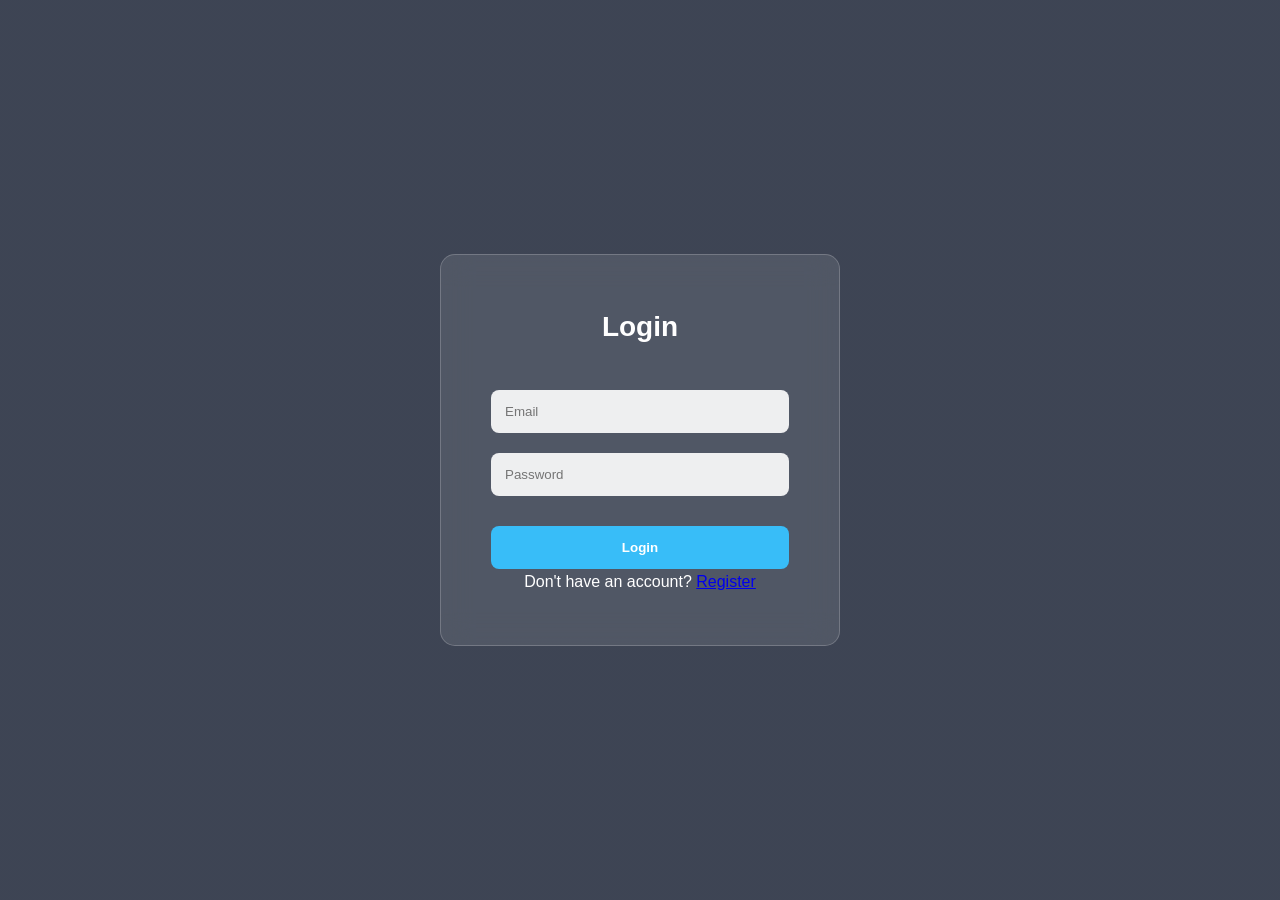
<file: RBAMS/booking.html>
<!DOCTYPE html>
<html lang="en">
<head>
    <meta charset="UTF-8">
    <title>Book Room | StayEase</title>
    <link rel="stylesheet" href="css/style.css">
    <link href="https://fonts.googleapis.com/css2?family=Poppins:wght@300;400;600&display=swap" rel="stylesheet">
</head>
<body>

<nav class="navbar">
    <h2 class="logo">StayEase</h2>
    <ul class="nav-links"></ul>
</nav>

<section class="booking">
    <div class="booking-box">
        <h2>Confirm Your Stay</h2>
        <form id="bookingForm">
            <label>Selected Room</label>
            <input type="text" id="displayRoomName" readonly>

            <label>Check-in Date</label>
            <input type="date" required>

            <label>Check-out Date</label>
            <input type="date" required>

            <label>Guests</label>
            <input type="number" min="1" max="5" value="1" required>

            <button type="submit">Confirm Booking</button>
        </form>
    </div>
</section>

<script src="js/script.js"></script>
</body>
</html>
</file>
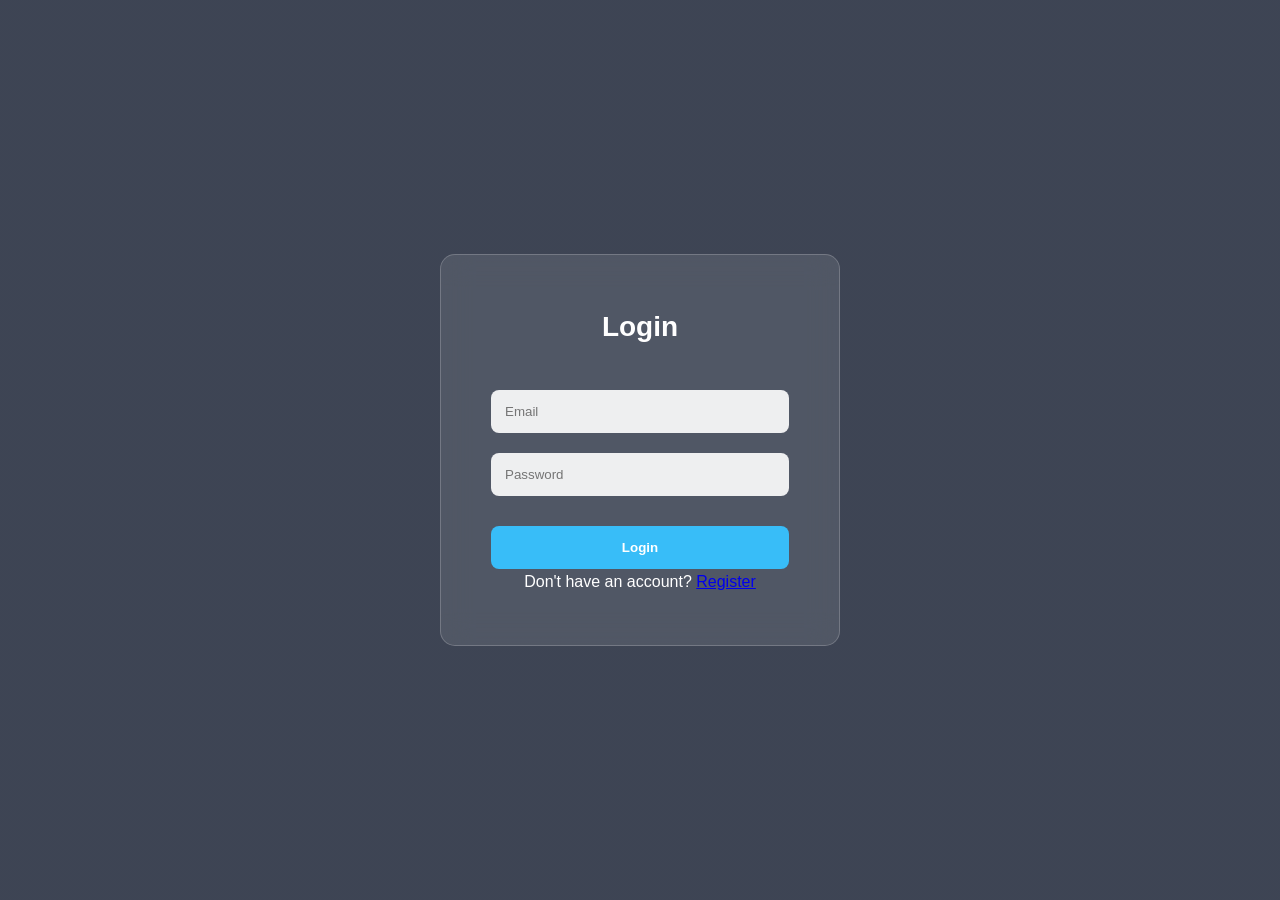
<file: RBAMS/login.html>
<!DOCTYPE html>
<html lang="en">
<head>
    <meta charset="UTF-8">
    <title>Login</title>
    <link rel="stylesheet" href="./css/style.css">
</head>
<body>

<div class="auth-container">
    <div class="form-box">
        <h2>Login</h2>

        <form>
            <input type="email" placeholder="Email" required>
            <input type="password" placeholder="Password" required>

            <button type="submit">Login</button>

            <p>Don't have an account? <a href="register.html">Register</a></p>
        </form>
    </div>
</div>
<script src="js/script.js"></script>
</body>
</html>
</file>
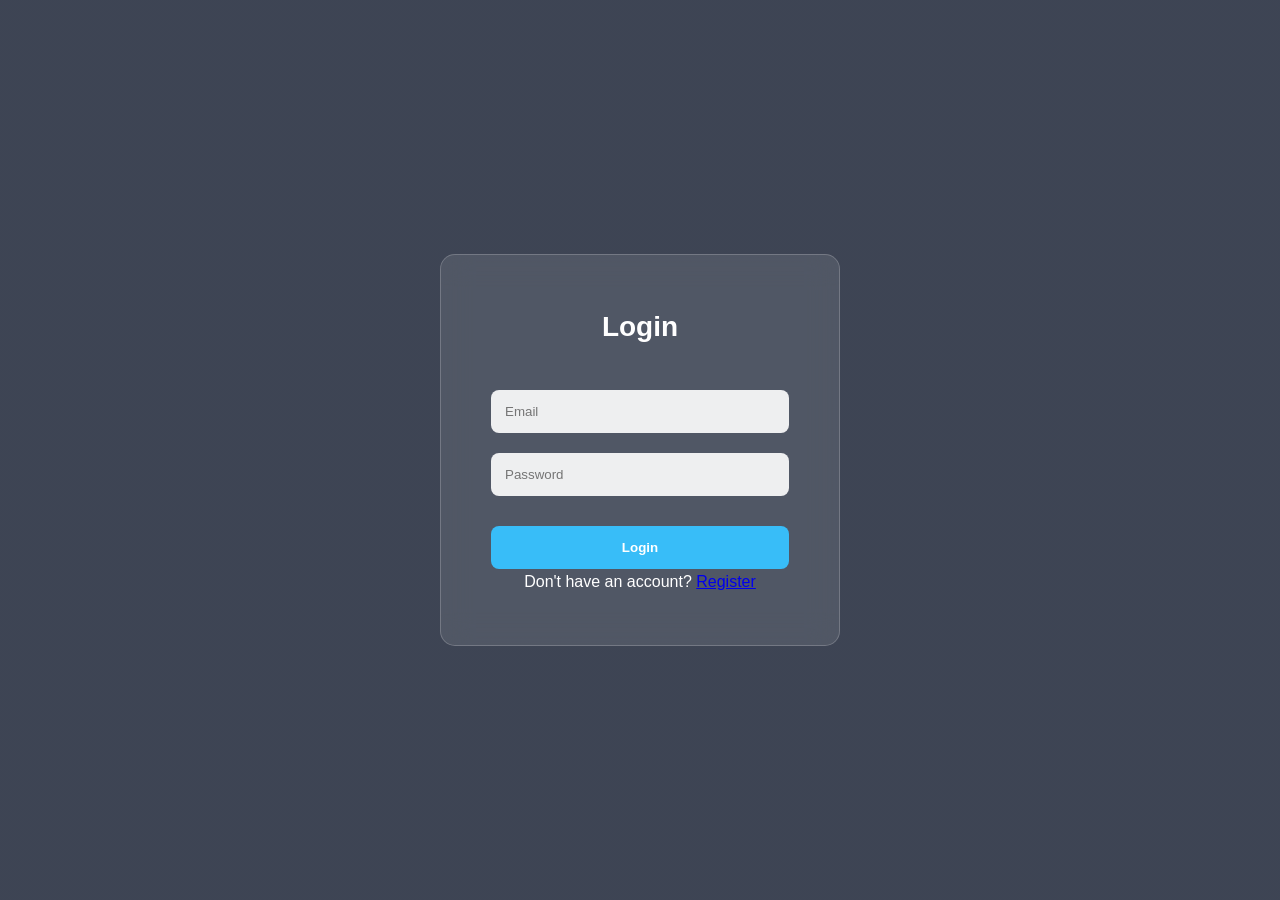
<file: RBAMS/my-booking.html>
<!DOCTYPE html>
<html lang="en">
<head>
    <meta charset="UTF-8">
    <title>My Bookings | StayEase</title>
    <link rel="stylesheet" href="./css/style.css">
    <link href="https://fonts.googleapis.com/css2?family=Poppins:wght@300;400;600&display=swap" rel="stylesheet">
</head>
<body style="background-color: #f1f5f9;">

<nav class="navbar">
    <h2 class="logo">StayEase</h2>
    <ul class="nav-links"></ul>
</nav>

<section class="my-bookings-container">
    <h1>My Bookings</h1>
    <div id="bookingHistoryList">
        </div>
</section>

<script src="./js/script.js"></script>
</body>
</html>
</file>
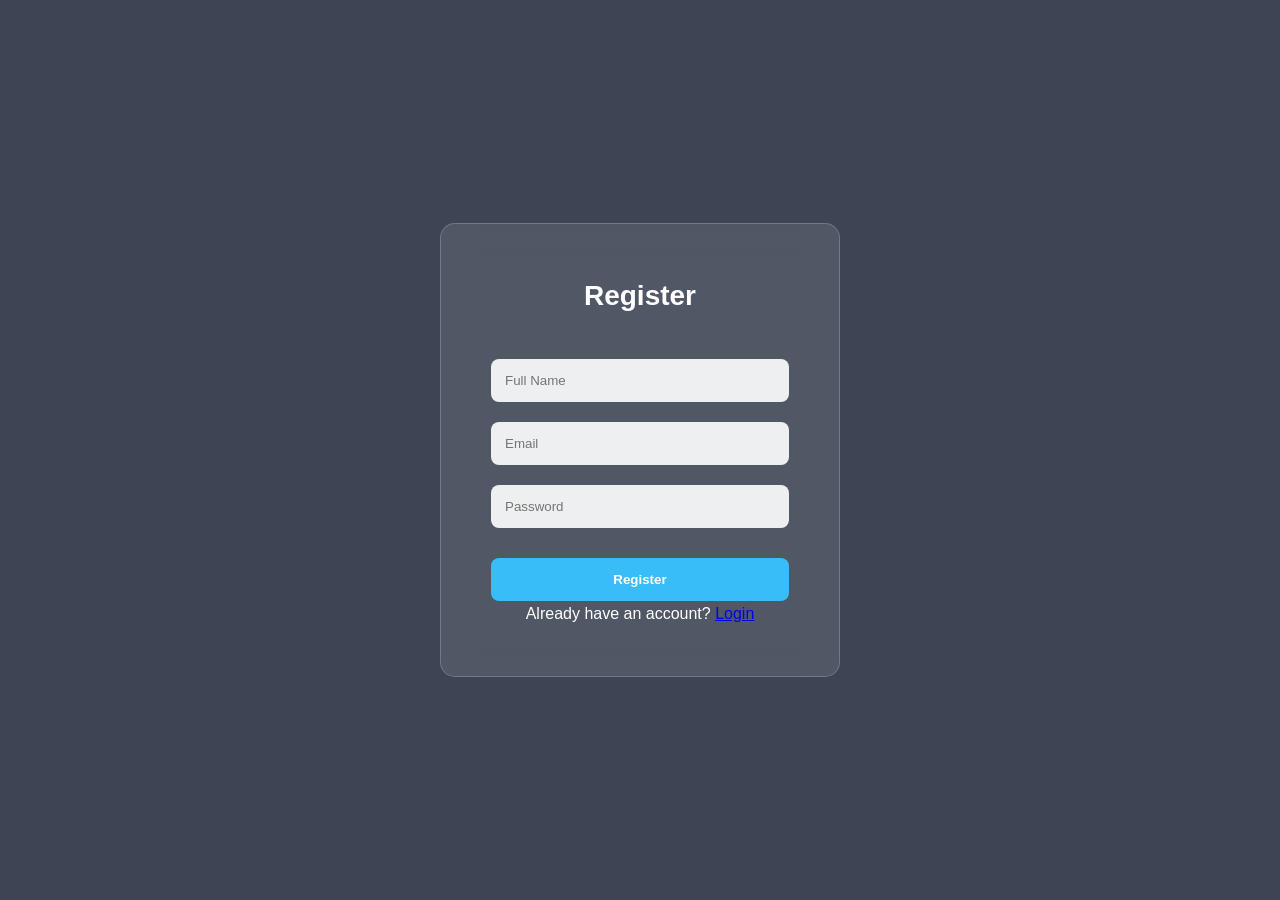
<file: RBAMS/register.html>
<!DOCTYPE html>
<html lang="en">
<head>
    <meta charset="UTF-8">
    <title>Register</title>
    <link rel="stylesheet" href="./css/style.css">
</head>
<body>

<div class="auth-container">
    <div class="form-box">
        <h2>Register</h2>

        <form>
            <input type="text" placeholder="Full Name" required>
            <input type="email" placeholder="Email" required>
            <input type="password" placeholder="Password" required>

            <button type="submit">Register</button>

            <p>Already have an account? <a href="login.html">Login</a></p>
        </form>
    </div>
</div>
<script src="js/script.js"></script>
</body>
</html>
</file>
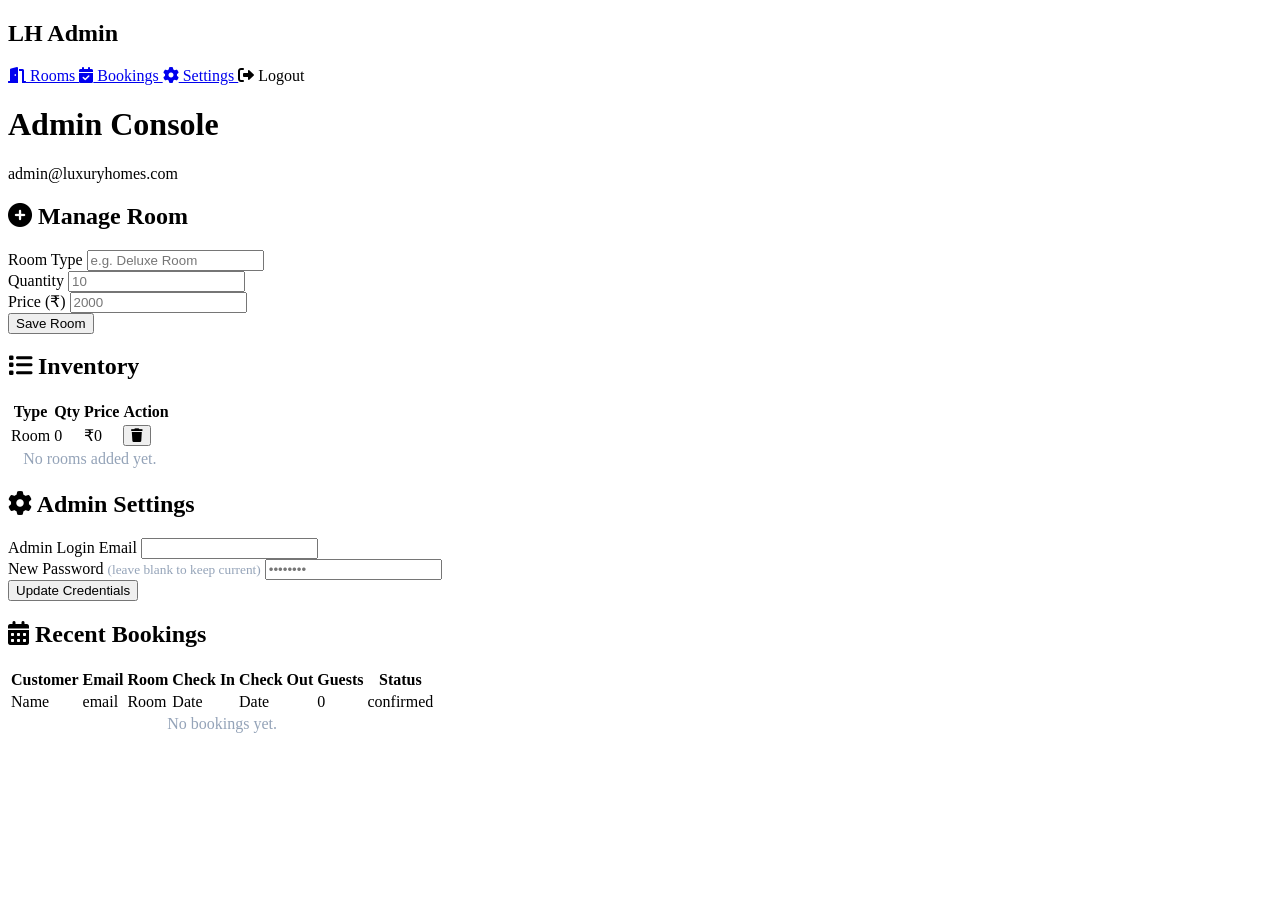
<file: target/classes/templates/admin/dashboard.html>
<!DOCTYPE html>
<html lang="en" xmlns:th="http://www.thymeleaf.org">
<head>
    <meta charset="UTF-8"/>
    <title>Admin Dashboard | Luxury Homes</title>
    <link rel="stylesheet" th:href="@{/css/style.css}"/>
    <link rel="stylesheet" th:href="@{/css/admin.css}"/>
    <link href="https://fonts.googleapis.com/css2?family=Poppins:wght@300;400;600&display=swap" rel="stylesheet"/>
    <link rel="stylesheet" href="https://cdnjs.cloudflare.com/ajax/libs/font-awesome/6.0.0/css/all.min.css"/>
</head>
<body>
<div class="admin-wrapper">

    <!-- Sidebar -->
    <aside class="admin-sidebar">
        <div class="sidebar-logo">
            <h2>LH Admin</h2>
        </div>
        <nav class="sidebar-nav">
            <a href="#rooms-section" class="sidebar-link active">
                <i class="fas fa-door-open"></i> Rooms
            </a>
            <a href="#bookings-section" class="sidebar-link">
                <i class="fas fa-calendar-check"></i> Bookings
            </a>
            <a href="#settings-section" class="sidebar-link">
                <i class="fas fa-cog"></i> Settings
            </a>
            <a th:href="@{/admin/logout}" class="sidebar-link logout-link">
                <i class="fas fa-sign-out-alt"></i> Logout
            </a>
        </nav>
    </aside>

    <!-- Main content -->
    <main class="admin-main">
        <div class="admin-topbar">
            <h1>Admin Console</h1>
            <span class="admin-email" th:text="${adminEmail}">admin@luxuryhomes.com</span>
        </div>

        <!-- Flash messages -->
        <div th:if="${roomSuccess}" class="alert alert-success" th:text="${roomSuccess}"></div>
        <div th:if="${profileSuccess}" class="alert alert-success" th:text="${profileSuccess}"></div>
        <div th:if="${profileError}" class="alert alert-error" th:text="${profileError}"></div>

        <div class="admin-grid">

            <!-- LEFT COLUMN -->
            <div class="admin-left">

                <!-- ── Add/Update Room ── -->
                <div class="admin-card" id="rooms-section">
                    <h2><i class="fas fa-plus-circle"></i> Manage Room</h2>
                    <form method="POST" th:action="@{/admin/room/save}">
                        <div class="form-group">
                            <label>Room Type</label>
                            <input type="text" name="roomType" placeholder="e.g. Deluxe Room" required/>
                        </div>
                        <div class="form-row">
                            <div class="form-group">
                                <label>Quantity</label>
                                <input type="number" name="totalRooms" placeholder="10" min="1" required/>
                            </div>
                            <div class="form-group">
                                <label>Price (₹)</label>
                                <input type="number" name="price" placeholder="2000" min="1" required/>
                            </div>
                        </div>
                        <button type="submit" class="btn-primary">Save Room</button>
                    </form>
                </div>

                <!-- ── Room Inventory ── -->
                <div class="admin-card">
                    <h2><i class="fas fa-list"></i> Inventory</h2>
                    <table class="admin-table">
                        <thead>
                            <tr><th>Type</th><th>Qty</th><th>Price</th><th>Action</th></tr>
                        </thead>
                        <tbody>
                            <tr th:each="r : ${rooms}">
                                <td th:text="${r.roomType}">Room</td>
                                <td th:text="${r.totalRooms}">0</td>
                                <td th:text="'₹' + ${r.price}">₹0</td>
                                <td>
                                    <form method="POST" th:action="@{/admin/room/delete/{id}(id=${r.id})}"
                                          style="display:inline;"
                                          onsubmit="return confirm('Delete this room?')">
                                        <button type="submit" class="btn-danger-sm">
                                            <i class="fas fa-trash"></i>
                                        </button>
                                    </form>
                                </td>
                            </tr>
                            <tr th:if="${#lists.isEmpty(rooms)}">
                                <td colspan="4" style="text-align:center;color:#94a3b8;">No rooms added yet.</td>
                            </tr>
                        </tbody>
                    </table>
                </div>

                <!-- ── Admin Settings ── -->
                <div class="admin-card" id="settings-section">
                    <h2><i class="fas fa-cog"></i> Admin Settings</h2>
                    <form method="POST" th:action="@{/admin/profile/update}">
                        <div class="form-group">
                            <label>Admin Login Email</label>
                            <input type="email" name="adminEmail" th:value="${adminEmail}" required/>
                        </div>
                        <div class="form-group">
                            <label>New Password <small style="color:#94a3b8;">(leave blank to keep current)</small></label>
                            <input type="password" name="adminPassword" placeholder="••••••••"
                                   pattern="(?=.*\d)(?=.*[a-z])(?=.*[A-Z])(?=.*[!@#$%^&amp;*(),.?&quot;:{}|&lt;&gt;]).{8,}"
                                   title="Must be 8+ chars with uppercase, lowercase, number and special character."/>
                        </div>
                        <button type="submit" class="btn-info">Update Credentials</button>
                    </form>
                </div>

            </div><!-- /admin-left -->

            <!-- RIGHT COLUMN: Bookings -->
            <div class="admin-right" id="bookings-section">
                <div class="admin-card full-height">
                    <h2><i class="fas fa-calendar-alt"></i> Recent Bookings</h2>
                    <div class="table-scroll">
                        <table class="admin-table">
                            <thead>
                                <tr>
                                    <th>Customer</th>
                                    <th>Email</th>
                                    <th>Room</th>
                                    <th>Check In</th>
                                    <th>Check Out</th>
                                    <th>Guests</th>
                                    <th>Status</th>
                                </tr>
                            </thead>
                            <tbody>
                                <tr th:each="b : ${bookings}">
                                    <td th:text="${b.user.fullname}">Name</td>
                                    <td th:text="${b.user.email}">email</td>
                                    <td th:text="${b.roomName}">Room</td>
                                    <td th:text="${#temporals.format(b.checkIn, 'dd MMM yyyy')}">Date</td>
                                    <td th:text="${#temporals.format(b.checkOut, 'dd MMM yyyy')}">Date</td>
                                    <td th:text="${b.guests}">0</td>
                                    <td>
                                        <span th:class="'badge badge-' + ${b.status}"
                                              th:text="${#strings.capitalize(b.status)}">confirmed</span>
                                    </td>
                                </tr>
                                <tr th:if="${#lists.isEmpty(bookings)}">
                                    <td colspan="7" style="text-align:center;color:#94a3b8;">No bookings yet.</td>
                                </tr>
                            </tbody>
                        </table>
                    </div>
                </div>
            </div>

        </div><!-- /admin-grid -->
    </main>
</div>

<script th:src="@{/js/admin.js}"></script>
</body>
</html>
</file>
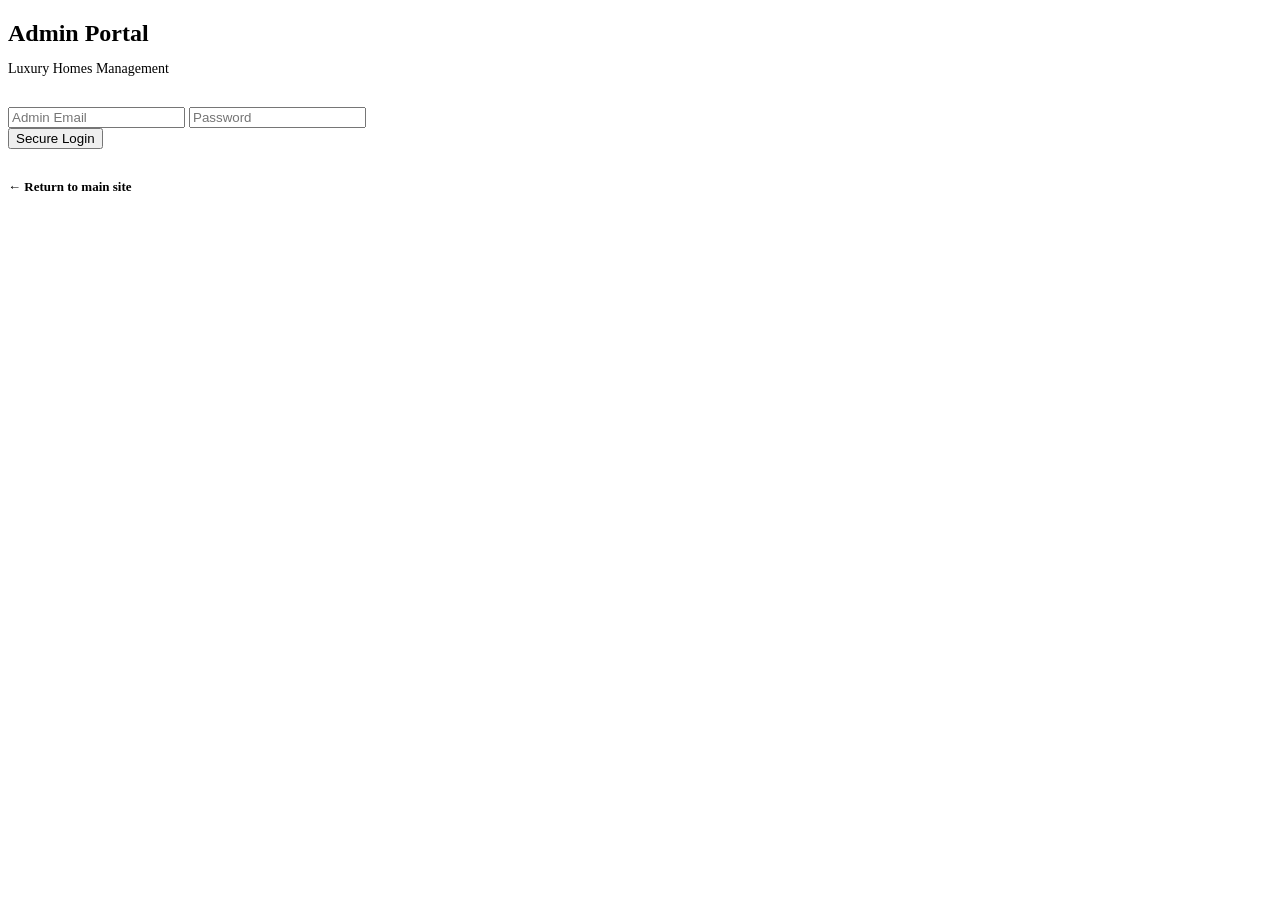
<file: target/classes/templates/admin/login.html>
<!DOCTYPE html>
<html lang="en" xmlns:th="http://www.thymeleaf.org">
<head>
    <meta charset="UTF-8"/>
    <meta name="viewport" content="width=device-width, initial-scale=1.0"/>
    <title>Admin Login | Luxury Homes</title>
    <link rel="stylesheet" th:href="@{/css/style.css}"/>
    <link href="https://fonts.googleapis.com/css2?family=Poppins:wght@300;400;600&display=swap" rel="stylesheet"/>
</head>
<body class="auth-container">
<div class="form-box" style="width:400px;">
    <div class="admin-header">
        <h2 style="margin-bottom:5px;font-weight:800;">Admin Portal</h2>
        <p style="color:var(--text-muted);font-size:14px;margin-bottom:30px;">Luxury Homes Management</p>
    </div>

    <p th:if="${error}" style="color:#ef4444;font-size:14px;margin-bottom:20px;font-weight:600;"
       th:text="${error}"></p>

    <form method="POST" th:action="@{/admin/login}">
        <input type="email" name="email" placeholder="Admin Email" required/>
        <input type="password" name="password" placeholder="Password" required/>
        <button type="submit">Secure Login</button>
    </form>
    <p style="margin-top:30px;font-size:13px;">
        <a th:href="@{/}" style="color:var(--primary-light);text-decoration:none;font-weight:600;">&larr; Return to main site</a>
    </p>
</div>
</body>
</html>
</file>
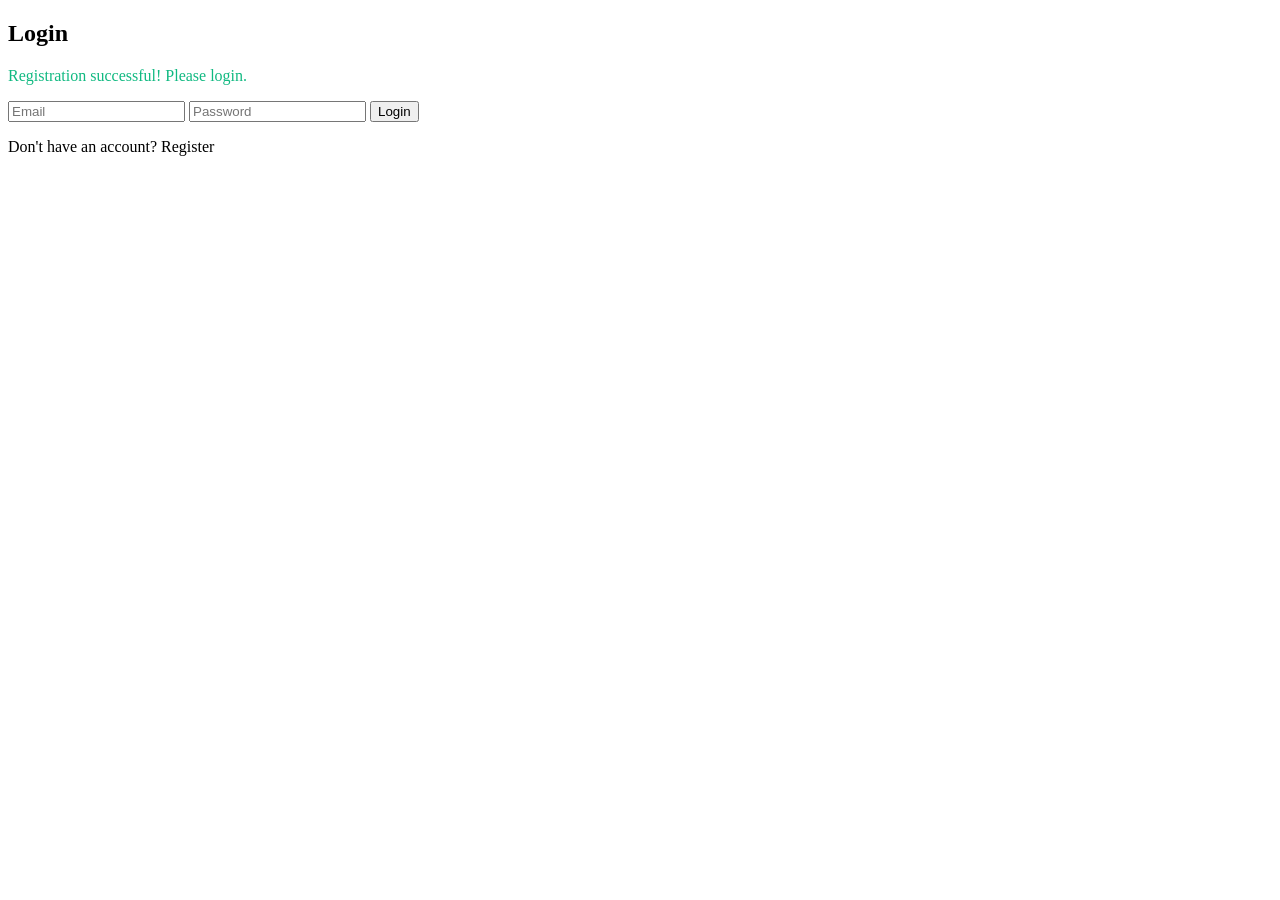
<file: target/classes/templates/auth/login.html>
<!DOCTYPE html>
<html lang="en" xmlns:th="http://www.thymeleaf.org">
<head>
    <meta charset="UTF-8"/>
    <title>Login | Luxury Homes</title>
    <link rel="stylesheet" th:href="@{/css/style.css}"/>
    <link href="https://fonts.googleapis.com/css2?family=Poppins:wght@300;400;600&display=swap" rel="stylesheet"/>
</head>
<body>
<div class="auth-container">
    <div class="form-box">
        <h2>Login</h2>

        <p th:if="${error}" style="color:#ef4444;" th:text="${error}"></p>
        <p th:if="${param.registered}" style="color:#10b981;">Registration successful! Please login.</p>

        <form method="POST" th:action="@{/login}">
            <input type="email" name="email" placeholder="Email" required/>
            <input type="password" name="password" placeholder="Password" required/>
            <button type="submit">Login</button>
            <p>Don't have an account? <a th:href="@{/register}">Register</a></p>
        </form>
    </div>
</div>
</body>
</html>
</file>
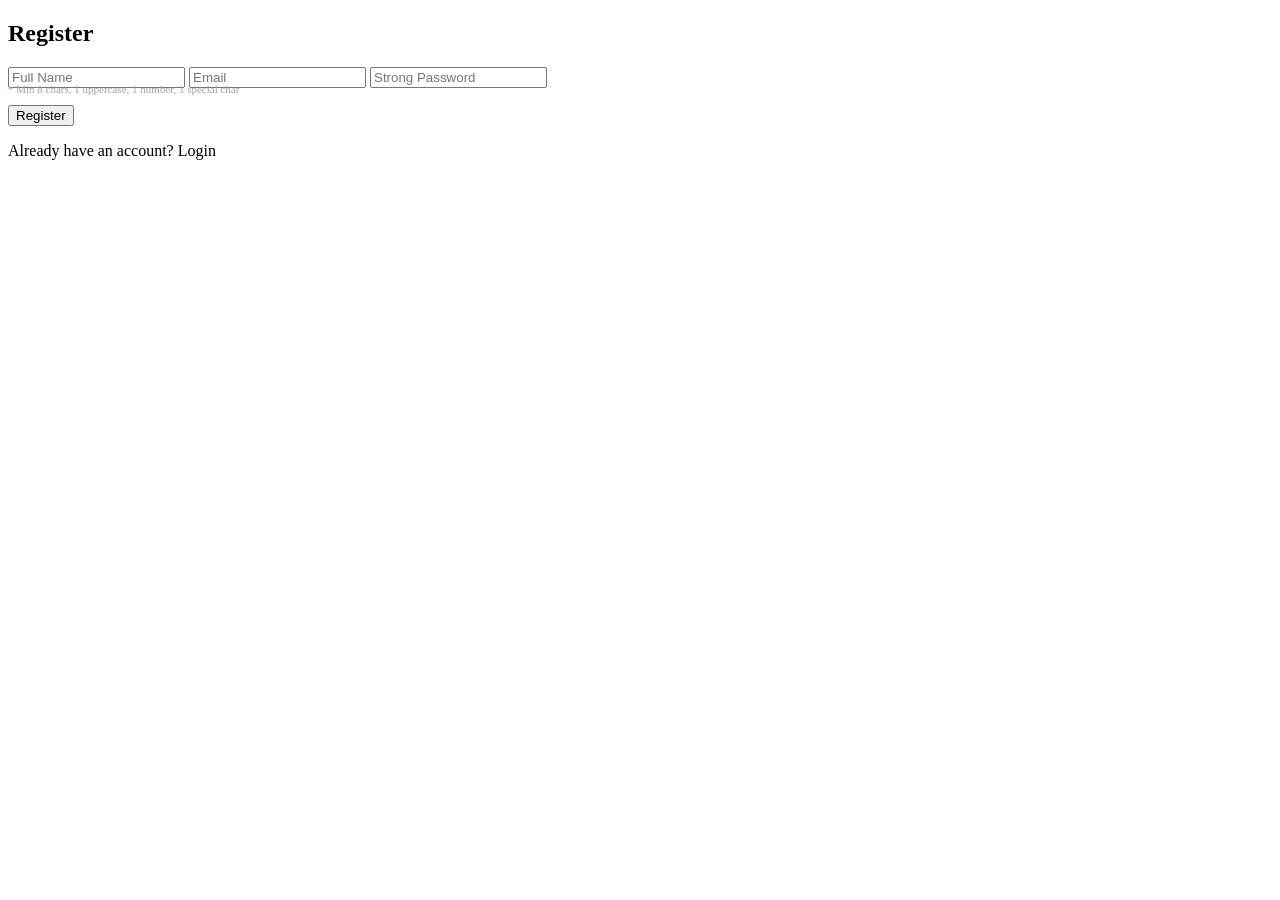
<file: target/classes/templates/auth/register.html>
<!DOCTYPE html>
<html lang="en" xmlns:th="http://www.thymeleaf.org">
<head>
    <meta charset="UTF-8"/>
    <title>Register | Luxury Homes</title>
    <link rel="stylesheet" th:href="@{/css/style.css}"/>
    <link href="https://fonts.googleapis.com/css2?family=Poppins:wght@300;400;600&display=swap" rel="stylesheet"/>
</head>
<body>
<div class="auth-container">
    <div class="form-box">
        <h2>Register</h2>

        <p th:if="${error}" style="color:#ef4444;" th:text="${error}"></p>
        <div th:if="${#fields.hasErrors('*')}" style="color:#ef4444;">
            <p th:each="err : ${#fields.errors('*')}" th:text="${err}"></p>
        </div>

        <form method="POST" th:action="@{/register}" th:object="${registerDto}">
            <input type="text" th:field="*{fullname}" placeholder="Full Name" required/>
            <input type="email" th:field="*{email}" placeholder="Email" required/>
            <input type="password" th:field="*{password}" placeholder="Strong Password"
                   pattern="(?=.*\d)(?=.*[a-z])(?=.*[A-Z])(?=.*[!@#$%^&amp;*(),.?&quot;:{}|&lt;&gt;]).{8,}"
                   title="Must be 8+ chars with uppercase, lowercase, number, and special character." required/>
            <p style="font-size:11px;color:#94a3b8;margin:-5px 0 10px;text-align:left;">
                * Min 8 chars, 1 uppercase, 1 number, 1 special char
            </p>
            <button type="submit">Register</button>
            <p>Already have an account? <a th:href="@{/login}">Login</a></p>
        </form>
    </div>
</div>
</body>
</html>
</file>
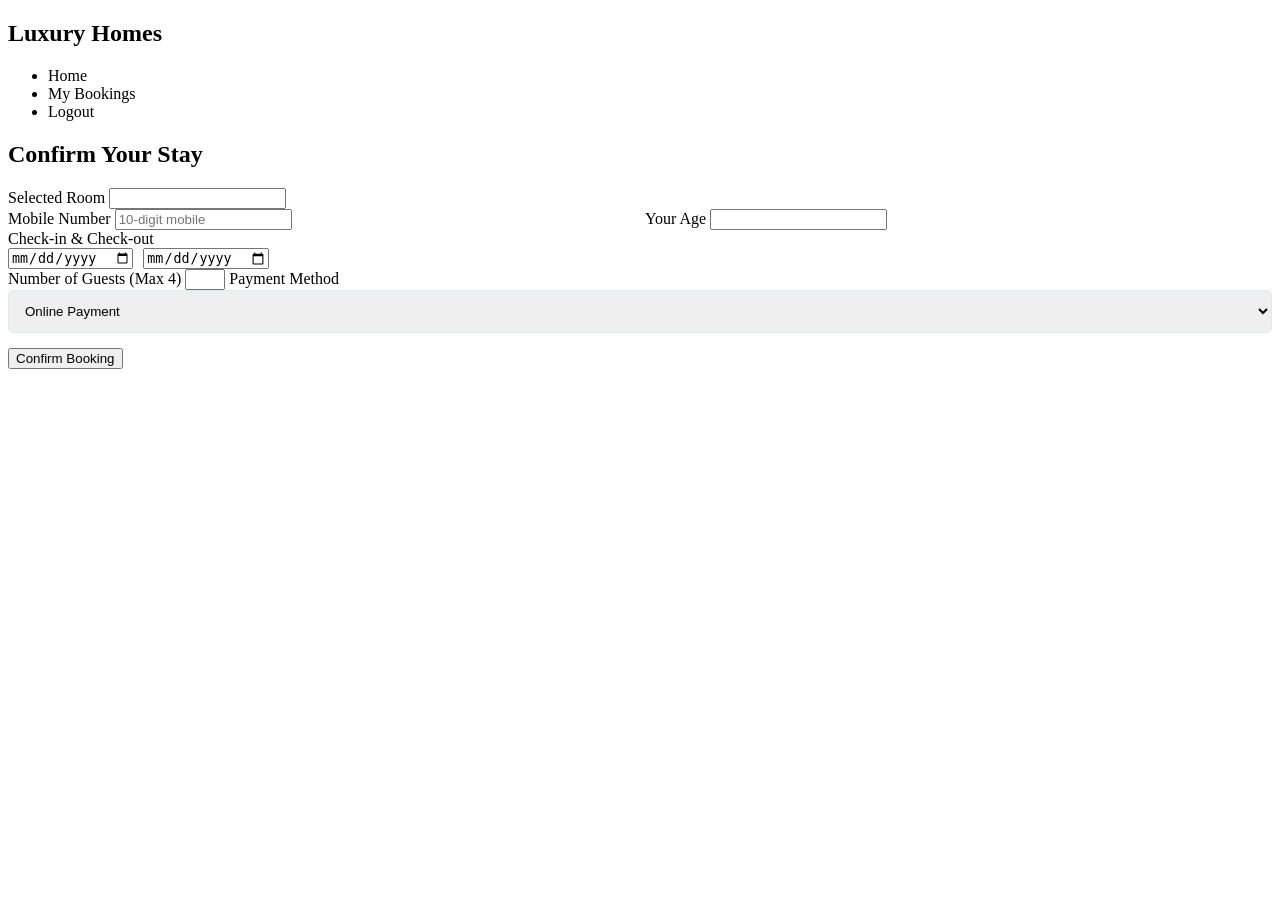
<file: target/classes/templates/user/booking.html>
<!DOCTYPE html>
<html lang="en" xmlns:th="http://www.thymeleaf.org">
<head>
    <meta charset="UTF-8"/>
    <title>Book Room | Luxury Homes</title>
    <link rel="stylesheet" th:href="@{/css/style.css}"/>
    <link href="https://fonts.googleapis.com/css2?family=Poppins:wght@300;400;600&display=swap" rel="stylesheet"/>
</head>
<body>

<nav class="navbar">
    <h2 class="logo">Luxury Homes</h2>
    <ul class="nav-links">
        <li><a th:href="@{/}">Home</a></li>
        <li><a th:href="@{/my-bookings}">My Bookings</a></li>
        <li><a th:href="@{/logout}" class="btn-login">Logout</a></li>
    </ul>
</nav>

<section class="booking">
    <div class="booking-box">
        <h2>Confirm Your Stay</h2>

        <div th:if="${error}" style="color:red;margin-bottom:10px;" th:text="${error}"></div>
        <div th:if="${success}" style="color:green;margin-bottom:10px;" th:text="${success}"></div>

        <form method="POST" th:action="@{/booking}" th:object="${bookingDto}">

            <label>Selected Room</label>
            <input type="text" th:field="*{roomName}" th:value="${room}" readonly/>

            <div style="display:flex;gap:10px;">
                <div style="flex:1;">
                    <label>Mobile Number</label>
                    <input type="text" th:field="*{mobile}" placeholder="10-digit mobile"
                           required pattern="[0-9]{10}"/>
                    <span th:if="${#fields.hasErrors('mobile')}" style="color:red;font-size:12px;"
                          th:errors="*{mobile}"></span>
                </div>
                <div style="flex:1;">
                    <label>Your Age</label>
                    <input type="number" th:field="*{age}" min="18" required/>
                    <span th:if="${#fields.hasErrors('age')}" style="color:red;font-size:12px;"
                          th:errors="*{age}"></span>
                </div>
            </div>

            <label>Check-in &amp; Check-out</label>
            <div style="display:flex;gap:10px;">
                <input type="date" th:field="*{checkIn}" required
                       th:attr="min=${#dates.format(#dates.createNow(),'yyyy-MM-dd')}"/>
                <input type="date" th:field="*{checkOut}" required/>
            </div>
            <div th:if="${#fields.hasErrors('checkIn')}" style="color:red;font-size:12px;"
                 th:errors="*{checkIn}"></div>

            <label>Number of Guests (Max 4)</label>
            <input type="number" th:field="*{guests}" min="1" max="4" required/>
            <span th:if="${#fields.hasErrors('guests')}" style="color:red;font-size:12px;"
                  th:errors="*{guests}"></span>

            <label>Payment Method</label>
            <select th:field="*{paymentType}"
                    style="width:100%;padding:12px;border-radius:5px;border:1px solid #e2e8f0;margin-bottom:15px;">
                <option value="Online">Online Payment</option>
                <option value="Offline">Pay at Hotel (Offline)</option>
            </select>

            <button type="submit">Confirm Booking</button>
        </form>
    </div>
</section>

<script th:src="@{/js/script.js}"></script>
</body>
</html>
</file>
<file: RBAMS/css/style.css>
/* =========================================
   GENERAL RESET & BASE STYLES
   ======================================== */
* {
    margin: 0;
    padding: 0;
    box-sizing: border-box;
    font-family: 'Poppins', sans-serif;
}

html {
    scroll-behavior: smooth;
}

body {
    background-color: #f8fafc;
    color: #334155;
    line-height: 1.6;
}

/* =========================================
   NAVBAR
   ======================================== */
.navbar {
    display: flex;
    justify-content: space-between;
    align-items: center;
    padding: 20px 50px;
    background: #0f172a;
    color: white;
    position: sticky;
    top: 0;
    z-index: 1000;
}

.logo {
    font-size: 24px;
    font-weight: 600;
}

.nav-links {
    list-style: none;
    display: flex;
    align-items: center;
}

.nav-links li {
    margin-left: 25px;
}

.nav-links a {
    text-decoration: none;
    color: white;
    transition: 0.3s;
    font-size: 15px;
}

.nav-links a:hover {
    color: #38bdf8;
}

.btn-login {
    background: #38bdf8;
    padding: 8px 20px;
    border-radius: 5px;
    font-weight: 600;
}

.btn-login:hover {
    background: #0ea5e9;
    color: white !important;
}

/* =========================================
   HERO SECTION
   ======================================== */
.hero {
    height: 90vh;
    background: linear-gradient(rgba(0,0,0,0.5), rgba(0,0,0,0.5)), 
                url('https://images.unsplash.com/photo-1566073771259-6a8506099945?auto=format&fit=crop&q=80&w=2070') no-repeat center/cover;
    display: flex;
    align-items: center;
    justify-content: center;
}

.hero-content {
    text-align: center;
    color: white;
    max-width: 700px;
    padding: 20px;
}

.hero h1 {
    font-size: 56px;
    margin-bottom: 10px;
}

.hero p {
    font-size: 20px;
    margin-bottom: 30px;
}

.hero button {
    padding: 15px 35px;
    border: none;
    background: #38bdf8;
    color: white;
    font-size: 18px;
    font-weight: 600;
    cursor: pointer;
    border-radius: 5px;
    transition: 0.3s;
}

.hero button:hover {
    background: #0ea5e9;
    transform: translateY(-3px);
}

/* =========================================
   ABOUT SECTION
   ======================================== */
.about {
    padding: 100px 50px;
    background: white;
    text-align: center;
}

.about-container {
    max-width: 900px;
    margin: 0 auto;
}

.about h2 {
    font-size: 36px;
    color: #0f172a;
    margin-bottom: 20px;
}

.about p {
    font-size: 18px;
    color: #64748b;
    margin-bottom: 40px;
}

.features {
    display: flex;
    justify-content: center;
    gap: 40px;
    flex-wrap: wrap;
}

.features span {
    background: #f1f5f9;
    padding: 15px 25px;
    border-radius: 50px;
    font-weight: 600;
    color: #0f172a;
    border: 1px solid #e2e8f0;
}

/* =========================================
   ROOMS SECTION
   ======================================== */
.rooms {
    padding: 80px 50px;
    text-align: center;
    background: #f8fafc;
}

.rooms h1 {
    font-size: 36px;
    margin-bottom: 40px;
    color: #0f172a;
}

.room-container {
    display: grid;
    grid-template-columns: repeat(auto-fit, minmax(300px, 1fr));
    gap: 30px;
    max-width: 1200px;
    margin: 0 auto;
}

.room-card {
    background: white;
    border-radius: 15px;
    overflow: hidden;
    box-shadow: 0 10px 25px rgba(0,0,0,0.05);
    transition: 0.3s;
    padding-bottom: 25px;
}

.room-card:hover {
    transform: translateY(-10px);
    box-shadow: 0 15px 35px rgba(0,0,0,0.1);
}

.room-card img {
    width: 100%;
    height: 220px;
    object-fit: cover;
}

.room-card h3 {
    margin: 20px 0 10px;
    font-size: 22px;
}

.room-card p {
    font-size: 18px;
    font-weight: 600;
    color: #38bdf8;
    margin-bottom: 10px;
}

.available { 
    color: #10b981; 
    font-weight: bold; 
    font-size: 14px; 
}

.booked { 
    color: #ef4444; 
    font-weight: bold; 
    font-size: 14px; 
}

.room-card button {
    margin-top: 20px;
    padding: 12px 30px;
    border: none;
    background: #0f172a;
    color: white;
    font-weight: 600;
    cursor: pointer;
    border-radius: 5px;
    transition: 0.3s;
}

.room-card button:hover:not(:disabled) {
    background: #1e293b;
}

.room-card button:disabled {
    background: #cbd5e1;
    cursor: not-allowed;
}

/* =========================================
   AUTH PAGES (Login/Register)
   ======================================== */
.auth-container {
    height: 100vh;
    background: linear-gradient(rgba(15, 23, 42, 0.8), rgba(15, 23, 42, 0.8)), 
                url('https://images.unsplash.com/photo-1542314831-068cd1dbfeeb?auto=format&fit=crop&q=80&w=2070');
    background-size: cover;
    display: flex;
    justify-content: center;
    align-items: center;
}

.form-box {
    background: rgba(255, 255, 255, 0.1);
    padding: 50px;
    border-radius: 15px;
    backdrop-filter: blur(15px);
    width: 400px;
    text-align: center;
    color: white;
    border: 1px solid rgba(255,255,255,0.2);
}

.form-box h2 { 
    font-size: 28px; 
    margin-bottom: 30px; 
}

form input {
    width: 100%;
    padding: 14px;
    margin: 10px 0;
    border: none;
    border-radius: 8px;
    background: rgba(255,255,255,0.9);
}

form button {
    width: 100%;
    padding: 14px;
    margin-top: 20px;
    background: #38bdf8;
    font-weight: 600;
    border: none;
    color: white;
    border-radius: 8px;
    cursor: pointer;
}

/* =========================================
   BOOKING PAGE
   ======================================== */
.booking {
    min-height: 90vh;
    display: flex;
    justify-content: center;
    align-items: center;
    padding: 50px;
}

.booking-box {
    background: white;
    padding: 40px;
    border-radius: 15px;
    width: 100%;
    max-width: 450px;
    box-shadow: 0 20px 40px rgba(0,0,0,0.1);
}

.booking-box h2 { 
    margin-bottom: 25px; 
    color: #0f172a; 
    text-align: center; 
}

.booking-box label {
    display: block;
    font-weight: 600;
    margin: 15px 0 5px;
    font-size: 14px;
}

.booking-box input {
    width: 100%;
    padding: 12px;
    border: 1px solid #e2e8f0;
    border-radius: 5px;
}

.booking-box input[readonly] { 
    background: #f1f5f9; 
}

/* =========================================
   MY BOOKINGS - MODERN DASHBOARD
   ======================================== */
.my-bookings-container {
    max-width: 1000px;
    margin: 40px auto;
    padding: 0 20px;
}

.booking-header-main {
    margin-bottom: 30px;
}

.booking-header-main h1 {
    font-size: 32px;
    color: #0f172a;
}

.booking-header-main p {
    color: #64748b;
}

.booking-card-horizontal {
    display: flex;
    background: white;
    border-radius: 12px;
    overflow: hidden;
    box-shadow: 0 4px 15px rgba(0,0,0,0.05);
    margin-bottom: 25px;
    border: 1px solid #e2e8f0;
}

.booking-img {
    width: 300px;
    height: 220px;
}

.booking-img img {
    width: 100%;
    height: 100%;
    object-fit: cover;
}

.booking-details {
    flex: 1;
    padding: 25px;
    display: flex;
    flex-direction: column;
    justify-content: space-between;
}

.card-top {
    display: flex;
    justify-content: space-between;
    align-items: center;
}

.status-badge {
    padding: 5px 12px;
    border-radius: 20px;
    font-size: 12px;
    font-weight: 600;
}

.confirmed {
    background: #dcfce7;
    color: #15803d;
}

.booking-info-grid {
    display: grid;
    grid-template-columns: repeat(3, 1fr);
    margin: 20px 0;
}

.info-item small {
    display: block;
    color: #94a3b8;
    text-transform: uppercase;
    font-size: 11px;
    letter-spacing: 0.5px;
}

.info-item p {
    font-weight: 600;
    color: #1e293b;
}

.card-footer {
    display: flex;
    justify-content: space-between;
    align-items: center;
    border-top: 1px solid #f1f5f9;
    padding-top: 15px;
}

.price-tag {
    color: #64748b;
}

.price-tag strong {
    color: #0f172a;
    font-size: 18px;
}

.action-buttons {
    display: flex;
    gap: 10px;
}

.btn-outline {
    padding: 8px 16px;
    border: 1px solid #cbd5e1;
    background: transparent;
    border-radius: 6px;
    cursor: pointer;
    font-weight: 500;
}

.btn-cancel {
    padding: 8px 16px;
    border: none;
    background: #fee2e2;
    color: #b91c1c;
    border-radius: 6px;
    cursor: pointer;
    font-weight: 500;
}

.btn-cancel:hover {
    background: #fecaca;
}

/* =========================================
   FOOTER
   ======================================== */
.footer {
    background: #0f172a;
    color: white;
    padding: 60px 50px 20px;
}

.footer-content {
    display: grid;
    grid-template-columns: repeat(auto-fit, minmax(200px, 1fr));
    gap: 40px;
    max-width: 1200px;
    margin: 0 auto;
    border-bottom: 1px solid #1e293b;
    padding-bottom: 40px;
}

.footer-section h3, .footer-section h4 {
    color: #38bdf8;
    margin-bottom: 20px;
}

.footer-section ul { 
    list-style: none; 
}

.footer-section ul li { 
    margin-bottom: 12px; 
}

.footer-section a { 
    color: #94a3b8; 
    text-decoration: none; 
    transition: 0.3s; 
}

.footer-section a:hover { 
    color: white; 
}

.footer-bottom {
    text-align: center;
    padding-top: 30px;
    color: #64748b;
    font-size: 14px;
}

/* =========================================
   RESPONSIVE DESIGN - MOBILE FIRST APPROACH
   ======================================== */

/* MOBILE SPECIFIC ENHANCEMENTS (0-480px) */
@media (max-width: 480px) {
    /* NAVBAR */
    .navbar {
        padding: 12px 15px;
        flex-direction: column;
        gap: 10px;
    }
    
    .nav-links {
        flex-direction: column;
        gap: 10px;
        width: 100%;
        text-align: center;
    }
    
    .nav-links li {
        margin: 0;
    }
    
    .btn-login {
        width: 100%;
        text-align: center;
    }
    
    /* HERO SECTION */
    .hero {
        height: 70vh;
        padding: 0 10px;
    }
    
    .hero h1 {
        font-size: 32px;
        line-height: 1.2;
    }
    
    .hero p {
        font-size: 16px;
    }
    
    .hero button {
        padding: 12px 25px;
        font-size: 16px;
    }
    
    /* SECTIONS PADDING */
    .about, .rooms, .booking {
        padding: 40px 15px;
    }
    
    .about h2, .rooms h1 {
        font-size: 28px;
    }
    
    /* FEATURES */
    .features {
        flex-direction: column;
        align-items: center;
        gap: 15px;
    }
    
    .features span {
        padding: 12px 20px;
        font-size: 14px;
    }
    
    /* ROOM CARDS */
    .room-container {
        grid-template-columns: 1fr;
        gap: 20px;
        max-width: 400px;
    }
    
    .room-card img {
        height: 180px;
    }
    
    .room-card h3 {
        font-size: 20px;
    }
    
    /* AUTH FORMS */
    .form-box {
        width: 90%;
        max-width: 350px;
        padding: 30px 20px;
    }
    
    /* BOOKING FORM */
    .booking-box {
        width: 95%;
        max-width: 400px;
        padding: 30px 20px;
        margin: 20px;
    }
    
    .booking-box h2 {
        font-size: 24px;
    }
    
    /* MY BOOKINGS */
    .my-bookings-container {
        margin: 20px auto;
        padding: 0 10px;
    }
    
    .booking-header-main h1 {
        font-size: 26px;
    }
    
    .booking-card-horizontal {
        flex-direction: column;
    }
    
    .booking-img {
        width: 100%;
        height: 200px;
    }
    
    .booking-info-grid {
        grid-template-columns: 1fr;
        gap: 10px;
    }
    
    .card-footer {
        flex-direction: column;
        gap: 10px;
        text-align: center;
    }
    
    .action-buttons {
        width: 100%;
        justify-content: center;
    }
    
    /* FOOTER */
    .footer {
        padding: 30px 15px 15px;
    }
    
    .footer-content {
        grid-template-columns: 1fr;
        gap: 25px;
        text-align: center;
    }
    
    .footer-section h3 {
        font-size: 18px;
    }
}

/* TABLET PORTRAIT (481px - 768px) */
@media (min-width: 481px) and (max-width: 768px) {
    .navbar {
        padding: 15px 20px;
    }
    
    .logo {
        font-size: 20px;
    }
    
    .nav-links li {
        margin-left: 15px;
    }
    
    .hero h1 {
        font-size: 42px;
    }
    
    .hero p {
        font-size: 18px;
    }
    
    .about, .rooms {
        padding: 60px 20px;
    }
    
    .room-container {
        grid-template-columns: repeat(auto-fit, minmax(280px, 1fr));
        gap: 20px;
    }
    
    .features {
        gap: 20px;
    }
    
    .footer {
        padding: 40px 20px 20px;
    }
    
    .footer-content {
        gap: 30px;
    }
}

/* TABLET LANDSCAPE & SMALL DESKTOP (769px - 1024px) */
@media (min-width: 769px) and (max-width: 1024px) {
    .navbar {
        padding: 15px 30px;
    }
    
    .hero {
        height: 80vh;
    }
    
    .hero h1 {
        font-size: 48px;
    }
    
    .about, .rooms {
        padding: 80px 30px;
    }
    
    .room-container {
        grid-template-columns: repeat(2, 1fr);
        gap: 25px;
        max-width: 900px;
    }
    
    .booking-box {
        max-width: 500px;
        padding: 50px;
    }
    
    .my-bookings-container {
        max-width: 900px;
        padding: 0 30px;
    }
}

/* DESKTOP (1025px+) */
@media (min-width: 1025px) {
    .room-container {
        grid-template-columns: repeat(auto-fit, minmax(350px, 1fr));
        max-width: 1400px;
    }
    
    .about-container {
        max-width: 1100px;
    }
}

/* LARGE DESKTOP (1440px+) */
@media (min-width: 1440px) {
    .room-container {
        grid-template-columns: repeat(3, 1fr);
        max-width: 1500px;
    }
    
    .hero-content {
        max-width: 900px;
    }
    
    .about-container {
        max-width: 1200px;
    }
}

/* VERY SMALL MOBILE (320px - 375px) */
@media (max-width: 375px) {
    .hero h1 {
        font-size: 28px;
    }
    
    .about h2, .rooms h1 {
        font-size: 24px;
    }
    
    .room-card h3 {
        font-size: 18px;
    }
    
    form input, .booking-box input {
        padding: 12px;
        font-size: 16px;
    }
}

/* LANDSCAPE MOBILE */
@media (max-height: 500px) and (orientation: landscape) {
    .hero {
        height: 100vh;
    }
    
    .auth-container, .booking {
        align-items: flex-start;
        padding-top: 100px;
    }
}

/* HIGH DPI DISPLAYS */
@media (-webkit-min-device-pixel-ratio: 2), (min-resolution: 192dpi) {
    .room-card {
        box-shadow: 0 8px 20px rgba(0,0,0,0.08);
    }
}

/* PRINT STYLES */
@media print {
    .navbar, .hero button, .room-card button {
        display: none;
    }
    
    body {
        background: white;
        color: black;
    }
}
</file>
